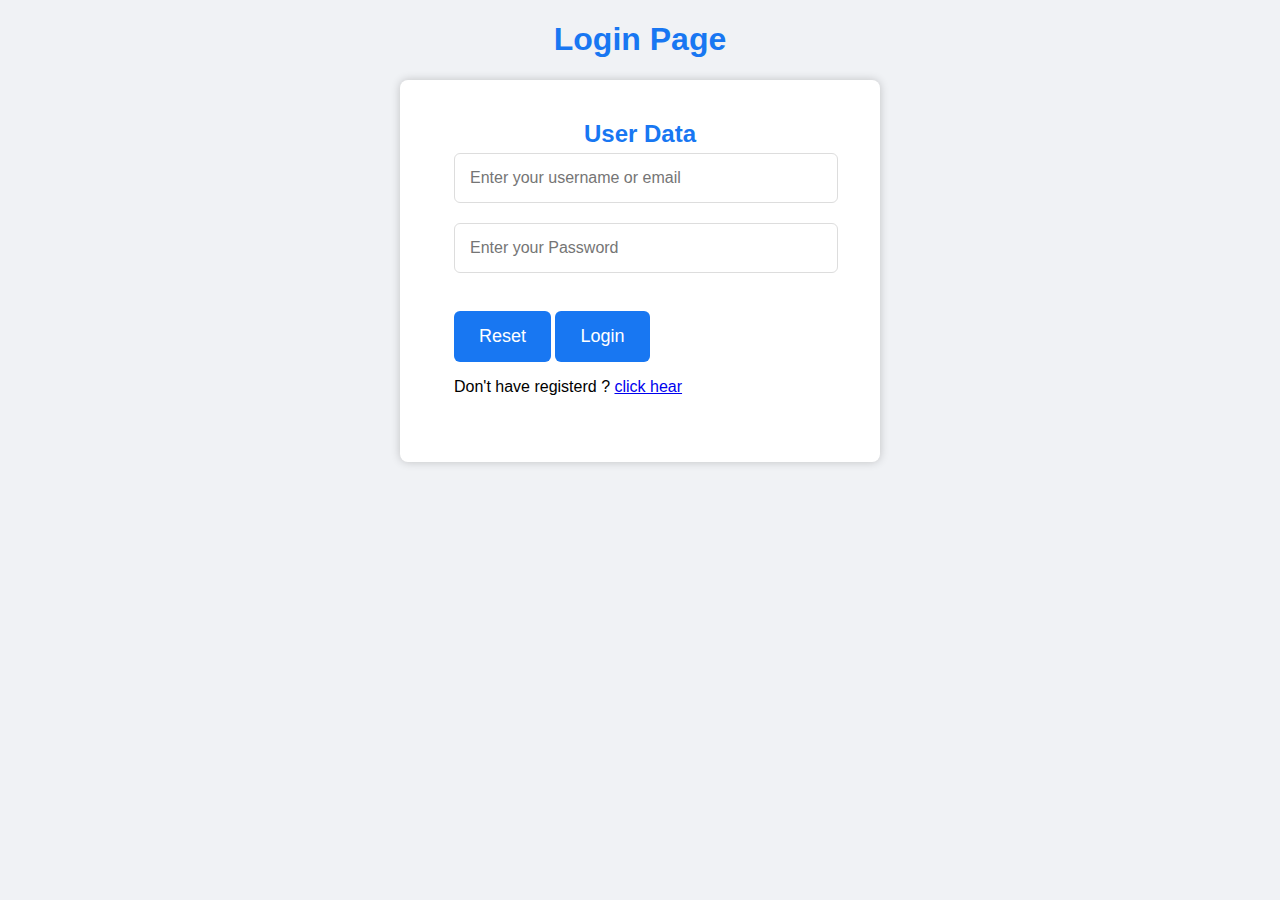
<file: index.html>
<!DOCTYPE html>
<html>
<head>
    <title>Login Home Page</title>
    <link rel="stylesheet" type="text/css" href="styles.css">
</head>
<body>
    <h1 align="center">Login Page</h1>
    <form action="loging.php" method="post">
        <fieldset>
            <legend align="center">User Data</legend>

            <input type="text" placeholder="Enter your username or email" name="username"><br>
            <input type="password" placeholder="Enter your Password" name="pass"><br><br>
            <input type="reset">
            <input type="submit" value="Login"></br>
            <p>Don't have registerd ? <a href="register.html" >click hear</a></p>
            <div class="error-message">
                <!-- Error message will appear here -->
                
            </div>
        </fieldset>
    </form>
</body>

<script>
    const urlParams = new URLSearchParams(window.location.search);
    const error = urlParams.get('error');

    if (error === 'invalid') {
        const errorMessage = document.querySelector('.error-message');
        errorMessage.textContent = 'Invalid username or password.';
        errorMessage.style.display = 'block';

    } else if (error === 'empty') {
        const errorMessage = document.querySelector('.error-message');
        errorMessage.textContent = 'Please fill both Username and Password fields.';
        errorMessage.style.display = 'block';
    }

     else if (error === 'wrong') {
        const errorMessage = document.querySelector('.error-message');
        errorMessage.textContent = 'Session expired. Log again .';
        errorMessage.style.display = 'block';
     }
    else if (error === 'notfound') {
            const errorMessage = document.querySelector('.error-message');
            errorMessage.textContent = 'Sorry this user not found';
            errorMessage.style.display = 'block';
    }
    else if (error === 'sucess') {
        const errorMessage = document.querySelector('.error-message');
        errorMessage.textContent = 'Registration Sucessfull. Please loging now';
        errorMessage.style.display = 'block';
        errorMessage.style.color = 'green';
    }
</script>

</html>
</file>
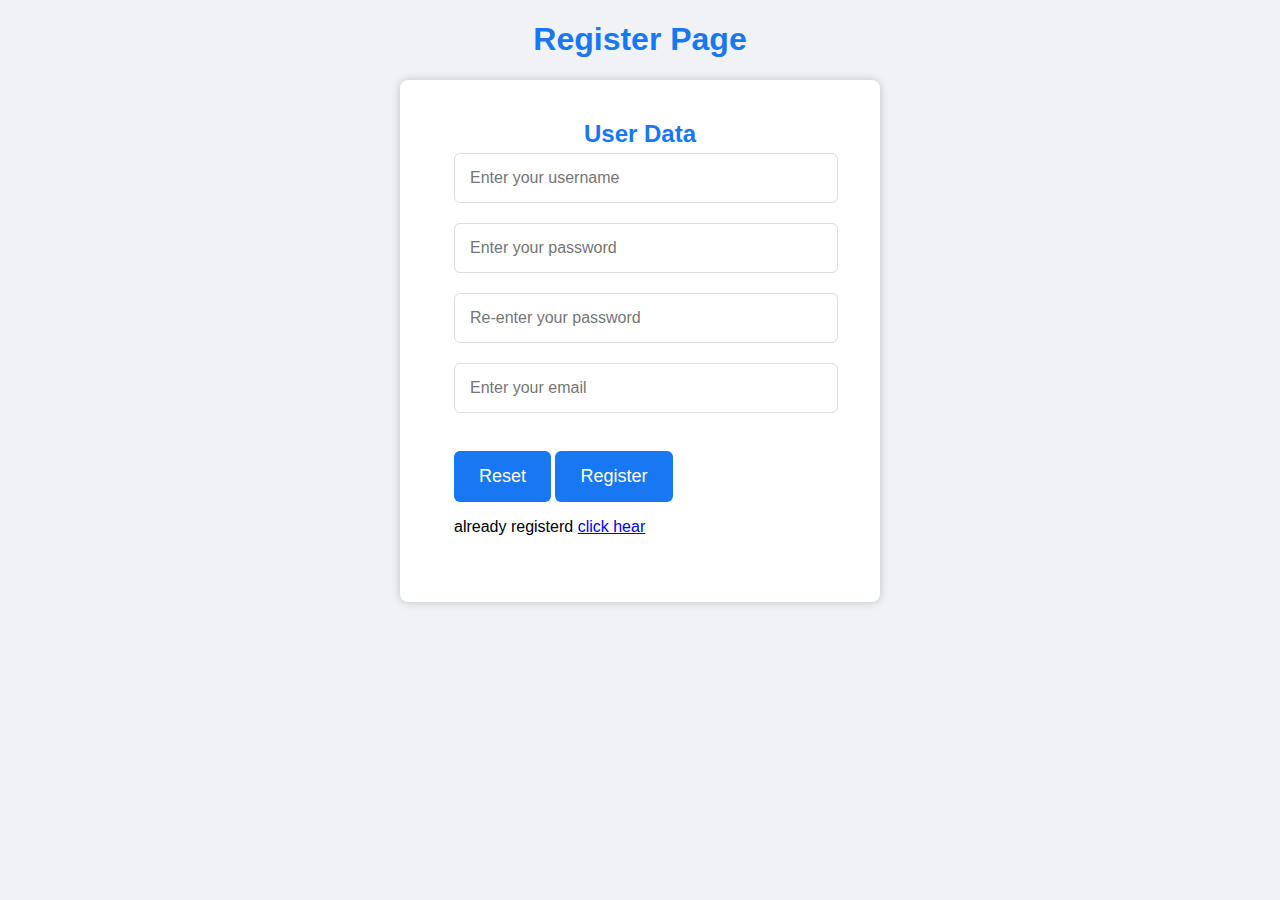
<file: register.html>
<!DOCTYPE html>
<html>
<head>
    <title>Login Home Page</title>
    <link rel="stylesheet" type="text/css" href="styles.css">
</head>
<body>
    <h1 align="center">Register Page</h1>
    <form action="register.php" method="post">
        <fieldset>
            <legend align="center">User Data</legend>
    
            <input type="text" placeholder="Enter your username" name="username" required><br>
            <input type="password" id="password1" placeholder="Enter your password" name="pass1" onkeyup="checkPasswordMatch();" required><br>
            <input type="password" id="password2" placeholder="Re-enter your password" name="pass2" onkeyup="checkPasswordMatch();" required><br>

            <span id="passwordError" style="color: red; display: none;">Passwords do not match.</span>
            <span id="passwordMatch" style="color: rgb(69, 218, 69); display: none;">Passwords match.</span>

            <input type="text" placeholder="Enter your email" name="email" required><br><br>

            <input type="reset">
            <input type="submit" value="Register" id="registerButton" disabled>

            <p>already registerd <a href="index.html">click hear</a></p>
            <div class="error-message">
                <!-- Error message will appear here -->
            </div>
        </fieldset>
    </form>
    
    
</body>



<script>
    function checkPasswordMatch() {
        var password1 = document.getElementById('password1').value;
        var password2 = document.getElementById('password2').value;
        var passwordError = document.getElementById('passwordError');
        var passwordMatch = document.getElementById('passwordMatch');
        var registerButton = document.getElementById('registerButton');

    
        if (password1 !== password2) {
            passwordError.style.display = 'block';
            passwordMatch.style.display = 'none';
            registerButton.disabled = true;
        } else {
            passwordError.style.display = 'none';
            passwordMatch.style.display = 'block';
            registerButton.disabled = false;
        }
    }
    
    const urlParams = new URLSearchParams(window.location.search);
    const error = urlParams.get('error');

    if (error === 'mismatch') {
        const errorMessage = document.querySelector('.error-message');
        errorMessage.textContent = 'Please Register again';
        errorMessage.style.display = 'block';


    }

</script>

</html>
</file>
<file: styles.css>
body {
    font-family: Arial, sans-serif;
    background-color: #f0f2f5;
}

form {
    width: 400px; /* Adjust the form width */
    margin: 0 auto;
    background-color: #fff;
    padding: 40px; /* Increase padding for more space */
    border-radius: 8px;
    box-shadow: 0px 0px 10px 0px rgba(0,0,0,0.2);
}

fieldset {
    border: none;
}

legend {
    font-size: 1.5em; /* Increase legend font size */
    font-weight: bold;
    color: #1877f2; /* Facebook blue color */
}

label {
    display: block;
    margin-bottom: 10px; /* Reduce label spacing */
    color: #333;
}

input[type="email"],
input[type="password"],
input[type="text"] {
    width: calc(100% - 20px);
    padding: 15px; /* Increase input padding */
    margin-bottom: 20px; /* Increase input margin */
    border: 1px solid #ddd;
    border-radius: 6px;
    font-size: 16px; /* Increase font size */
}

input[type="reset"],
input[type="submit"] {
    padding: 15px 25px; /* Increase button padding */
    font-size: 18px; /* Increase button font size */
    background-color: #1877f2; /* Facebook blue color */
    color: #fff;
    border: none;
    border-radius: 6px;
    cursor: pointer;
}

input[type="reset"]:hover,
input[type="submit"]:hover {
    background-color: #1659a3; /* Darker shade of Facebook blue */
}

h1 {
    color: #1877f2; /* Facebook blue color */
    font-size: 2em; /* Increase header font size */
}


.error-message {
    display: none; /* Initially hide error message */
    color: red;
    margin-top: 10px; /* Adjust margin */
}
</file>
